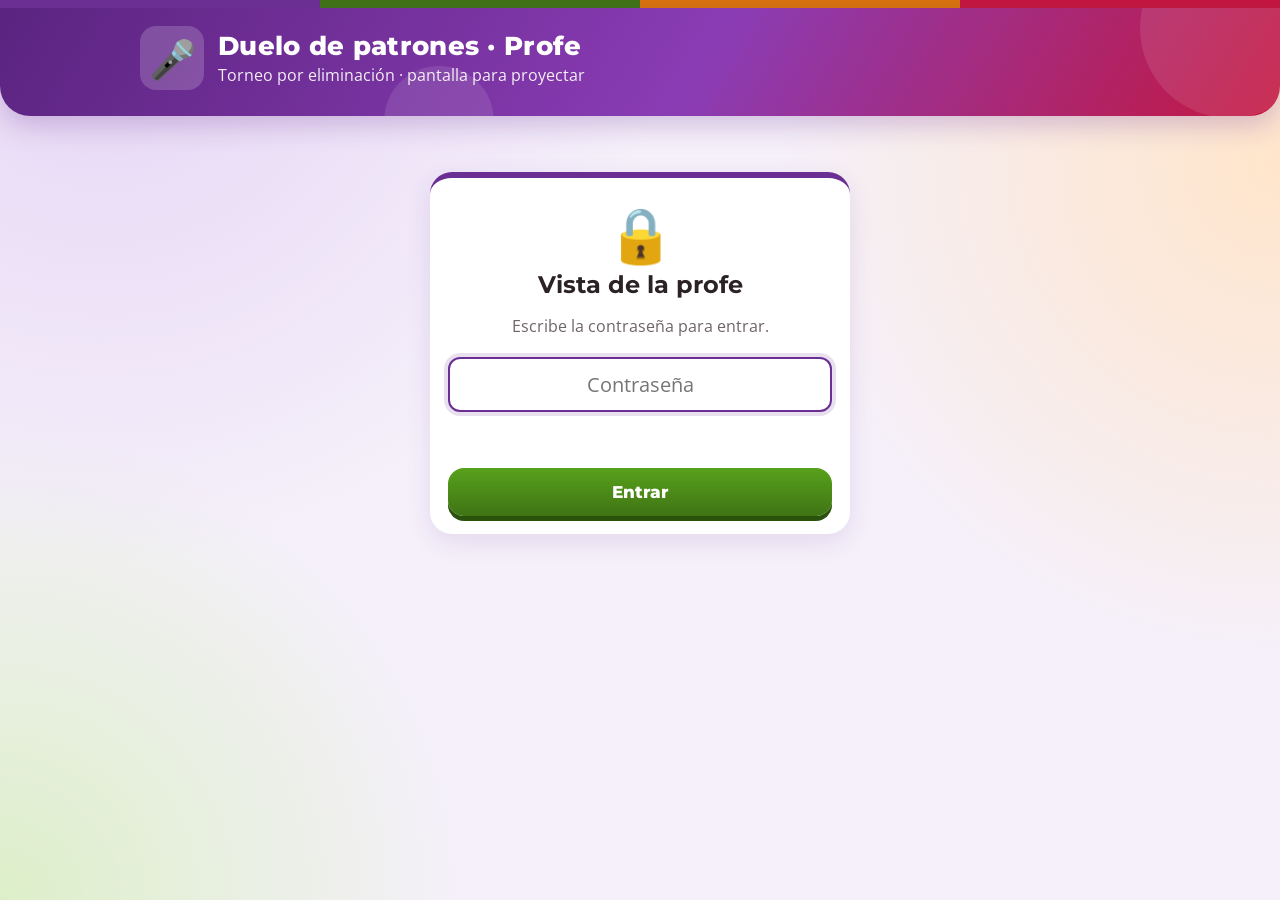
<file: index.html>
<!doctype html><html lang="es"><head><meta charset="utf-8"><meta name="viewport" content="width=device-width,initial-scale=1">
<title>Duelo de patrones · Profe</title>
<link href="https://fonts.googleapis.com/css2?family=Montserrat:wght@700;800&family=Open+Sans:wght@400;600;700&display=swap" rel="stylesheet">
<link rel="stylesheet" href="duelo.css"><script src="firebase-config.js"></script>
<style>
.wrap{max-width:1180px}
.lobby{display:grid;grid-template-columns:1fr 1.2fr;gap:18px}@media(max-width:800px){.lobby{grid-template-columns:1fr}}
.teams{display:grid;grid-template-columns:repeat(auto-fill,minmax(210px,1fr));gap:10px}
.team{display:flex;gap:10px;align-items:center;background:#fff;border-radius:16px;padding:10px 12px;box-shadow:0 3px 0 #e6dcef;animation:pop .35s both}
.team small{display:block;color:var(--mute);font-size:12px;line-height:1.2}
.cmd{display:flex;gap:10px;flex-wrap:wrap;justify-content:center;margin-top:14px}
.tchip{display:inline-flex;gap:6px;align-items:center;background:#fff;border-radius:999px;padding:4px 12px 4px 4px;font-weight:700;box-shadow:0 2px 0 #e6dcef;margin:3px}
.tchip button{border:0;background:#FCE0E6;border-radius:50%;width:22px;height:22px;cursor:pointer;font-weight:800;color:#C4173F}
.typesel{display:flex;gap:8px;flex-wrap:wrap;justify-content:center;margin:8px 0}
.pbig{font:800 22px Montserrat,Arial;text-align:center;margin:6px 0}
.mcard .ring{transform:scale(.8);transform-origin:right center}
.stage .ring{transform:scale(1.4);transform-origin:right center}
.tiew{background:#FFF4CC;border-radius:12px;padding:8px 12px;font-weight:700;margin:6px 0;text-align:center}
.byec{background:#F5ECFB;border-radius:18px;padding:12px;text-align:center;font-weight:800;animation:pop .4s both}
.pill.big{font-size:16px}
.lock{max-width:420px;margin:40px auto}
</style></head>
<body><div class="bar"></div>
<div class="hero"><div class="in"><div class="logo">🎤</div><div><h1>Duelo de patrones · Profe</h1><p>Torneo por eliminación · pantalla para proyectar</p></div></div></div>
<div class="wrap" id="app"></div>
<script type="module">
import {initDb} from './db.js';
import {TY,POOL,POOLBY,makeChallenge,pubOf,evalSide,decide,publicHTML,esc,avatar,ring,setRing,confetti,podiumHTML,shuffle} from './shared.js';
const $=s=>document.querySelector(s),app=$('#app');
const shuf=a=>shuffle(Math.random,a);

// ---------- contraseña (solo la huella SHA-256, nunca el texto) ----------
const HASH='83128a052969a6433c13480284439f450524e45acbffcc1166b2d4894d4cf451';
const sha=async s=>[...new Uint8Array(await crypto.subtle.digest('SHA-256',new TextEncoder().encode(s)))].map(x=>x.toString(16).padStart(2,'0')).join('');
async function gate(){
  if(sessionStorage.getItem('duelo_ok')===HASH)return;
  await new Promise(res=>{
    app.innerHTML=`<div class="card center lock"><div style="font-size:54px">🔒</div><h2 class="hd">Vista de la profe</h2><p style="color:var(--mute)">Escribe la contraseña para entrar.</p>
    <input class="t" id="pw" type="password" autocomplete="off" placeholder="Contraseña" style="text-align:center;font-size:20px"><div class="msg bad" id="pe"></div><button class="btn go wide" id="pg">Entrar</button></div>`;
    const go=async()=>{if(await sha($('#pw').value)===HASH){sessionStorage.setItem('duelo_ok',HASH);res();}else{$('#pe').textContent='Contraseña incorrecta.';$('#pw').value='';}};
    $('#pg').onclick=go;$('#pw').onkeydown=e=>{if(e.key==='Enter')go();};$('#pw').focus();
  });
}
await gate();

const db=await initDb(),me=db.uid;
let code=localStorage.getItem('duelo_host_code')||'';
const S={state:null,pairs:{},cur:null,scores:{},answers:{}};
let subbed=false,R=null,lastKey=null,M={round:0,used:[],semis:[]},RT='mix',D=[],Dkey='';
const base=()=>'rooms/'+code,mk=()=>'duelo_meta_'+code;
const loadMeta=()=>{try{M={round:0,used:[],semis:[],...JSON.parse(localStorage.getItem(mk())||'{}')};}catch(e){}};
const saveMeta=()=>localStorage.setItem(mk(),JSON.stringify(M));
const pids=()=>Object.keys(S.pairs);
const nm=id=>S.pairs[id]?.name||'?';
const isOut=id=>S.scores?.[id]?.st==='out';
const alive=()=>pids().filter(id=>!isOut(id));
const nextName=()=>{const n=alive().length;return n<=2?'Gran final':n<=4?'Semifinales':'Ronda '+(M.round+1);};

// ---------- sala ----------
const rndCode=()=>{const a='BCDFGHJKLMNPRSTVXZ';let s='';for(let i=0;i<4;i++)s+=a[Math.floor(Math.random()*a.length)];return s;};
async function createRoom(){
  let c;do{c=rndCode();}while(await db.get('rooms/'+c+'/state')!=null);
  code=c;localStorage.setItem('duelo_host_code',code);M={round:0,used:[],semis:[]};saveMeta();
  await db.set(base(),{hostUid:me,state:'lobby',created:db.ts()});subscribe();
}
function subscribe(){
  if(subbed)return;subbed=true;loadMeta();
  const w=(k,f)=>db.on(base()+'/'+k,v=>{f(v);resume();render();});
  w('state',v=>S.state=v);w('pairs',v=>S.pairs=v||{});w('cur',v=>S.cur=v);w('scores',v=>S.scores=v||{});
  db.on(base()+'/answers',v=>{S.answers=v||{};judge();render();});
}
function resume(){ // si la profe recarga a mitad de una ronda
  const c=S.cur;if(R||S.state!=='play'||!c?.matches)return;
  R={key:c.key,name:c.name,final:!!c.final,a:c.a,b:c.b,wa:c.series?.wa||0,wb:c.series?.wb||0,seq:100,game:(c.series?.wa||0)+(c.series?.wb||0),m:{},types:shuf(Object.keys(TY))};
  Object.entries(c.matches).forEach(([mid,m])=>{
    if(m.bye){R.m[mid]={mid,a:m.a,bye:true,w:m.a};return;}
    R.m[mid]={mid,a:m.a,b:m.b,ch:makeChallenge(POOLBY[m.ch.id],code),phase:m.ch.phase||'ask',ends:m.endsAt||Date.now(),w:m.w,why:m.why};});
}

// ---------- retos ----------
function pickDef(ty){
  const used=new Set(M.used);let c=POOL.filter(d=>d.ty===ty&&!used.has(d.id));
  if(!c.length)c=POOL.filter(d=>!used.has(d.id));
  if(!c.length){M.used=[];c=POOL.filter(d=>d.ty===ty);}
  const d=c[Math.floor(Math.random()*c.length)];M.used.push(d.id);saveMeta();return d;
}
const tot=x=>x.phase==='show'?x.ch.showSec:x.ch.dur;
function newMatch(a,b,ty){
  const ch=makeChallenge(pickDef(ty),code),phase=ch.ty==='mem'?'show':'ask';
  return{mid:'m'+(R.seq++),a,b,ch,phase,ends:Date.now()+(phase==='show'?ch.showSec:ch.dur)*1000};
}
function pubMatch(x){
  if(x.bye)return{a:x.a,bye:true,w:x.w};
  const ch=pubOf(x.ch);if(x.ch.ty==='mem')ch.phase=x.phase;else delete ch.phase;
  const o={a:x.a,b:x.b,ch,endsAt:x.ends};if(x.w){o.w=x.w;o.why=x.why||'score';}return o;
}
function curObj(){
  const o={key:R.key,name:R.name,matches:{}};
  if(R.final){o.final=true;o.a=R.a;o.b=R.b;o.series={wa:R.wa,wb:R.wb};}
  Object.values(R.m).forEach(x=>o.matches[x.mid]=pubMatch(x));return o;
}

// ---------- armar y lanzar ----------
async function startBracket(){
  const sc={};pids().forEach(id=>sc[id]={st:'in'});
  M={round:0,used:[],semis:[]};saveMeta();
  await db.set(base()+'/scores',sc);await db.set(base()+'/state','bracket');
}
function autoPair(){const ids=shuf(alive()),r=[];for(let i=0;i<ids.length;i+=2)r.push({a:ids[i],b:ids[i+1]||''});return r;}
function validate(){
  const al=alive(),cnt={};D.forEach(p=>{[p.a,p.b].forEach(x=>{if(x)cnt[x]=(cnt[x]||0)+1;});});
  if(D.some(p=>!p.a))return 'Falta elegir un equipo en algún duelo.';
  if(al.some(id=>cnt[id]!==1))return 'Cada equipo debe aparecer exactamente una vez (revisa los marcados en rojo).';
  if(!D.some(p=>p.b))return 'Debe haber al menos un duelo con dos equipos.';return '';
}
async function startRound(){
  const name=nextName();M.round++;saveMeta();
  const types=RT==='mix'?shuf(Object.keys(TY)):[RT];
  R={key:'r'+M.round,name,final:false,seq:0,m:{},game:0,types:shuf(Object.keys(TY)),wa:0,wb:0};
  D.forEach((p,i)=>{if(!p.b){const mid='b'+i;R.m[mid]={mid,a:p.a,bye:true,w:p.a};}else{const x=newMatch(p.a,p.b,types[i%types.length]);R.m[x.mid]=x;}});
  lastKey=null;await db.set(base()+'/cur',curObj());await db.set(base()+'/state','play');
}
async function startFinal(){
  const ids=alive();M.round++;saveMeta();
  R={key:'F',name:'Gran final',final:true,a:ids[0],b:ids[1],wa:0,wb:0,seq:0,game:0,m:{},types:shuf(Object.keys(TY))};
  await nextGame(true);
}
async function nextGame(first){
  R.m={};const x=newMatch(R.a,R.b,R.types[R.game%R.types.length]);R.m[x.mid]=x;R.game++;lastKey=null;
  await db.set(base()+'/cur',curObj());if(first)await db.set(base()+'/state','play');
}

// ---------- juzgar ----------
const attempts=(x,pid)=>{const a=S.answers?.[R.key+x.mid]?.[pid];return a?Object.values(a):[];};
const live=(x,pid)=>evalSide(x.ch,attempts(x,pid));
async function settle(x,wid,why){
  if(x.w||x.settling)return;x.settling=1;x.w=wid;x.why=why;delete x.tie;
  const lose=wid===x.a?x.b:x.a;
  if(R.final){
    if(why==='elim'){if(wid===R.a)R.wa=Math.max(R.wa,2);else R.wb=Math.max(R.wb,2);}
    else{if(wid===R.a)R.wa++;else R.wb++;}
    await db.set(base()+'/cur/series',{wa:R.wa,wb:R.wb});
  }
  if(why==='elim')await db.set(base()+'/scores/'+lose,{st:'out',r:R.name});
  await db.set(base()+'/cur/matches/'+x.mid,pubMatch(x));
  if(R.wa>=2||R.wb>=2)confetti(40);
  render();
}
async function judge(timeUp){
  if(!R||S.state!=='play')return;
  for(const x of Object.values(R.m)){
    if(x.w||x.bye||x.phase==='show')continue;
    const A=live(x,x.a),B=live(x,x.b),w=decide(x.ch,A,B,!!timeUp||x.ends<=Date.now());
    if(w)await settle(x,w==='a'?x.a:x.b,'score');
  }
}
async function toAsk(x){if(x.phase!=='show')return;x.phase='ask';x.ends=Date.now()+x.ch.dur*1000;await db.set(base()+'/cur/matches/'+x.mid,pubMatch(x));render();}
async function redo(x){
  const old=x.mid,ty=shuf(Object.keys(TY))[0];delete R.m[old];
  const nx=newMatch(x.a,x.b,ty);R.m[nx.mid]=nx;
  await db.set(base()+'/cur/matches/'+old,null);await db.set(base()+'/cur/matches/'+nx.mid,pubMatch(nx));lastKey=null;render();
}
async function advance(){
  const losers=[];Object.values(R.m).forEach(x=>{if(!x.bye)losers.push(x.w===x.a?x.b:x.a);});
  await Promise.all(losers.map(l=>db.set(base()+'/scores/'+l,{st:'out',r:R.name})));
  if(R.name==='Semifinales'){M.semis=losers;saveMeta();}
  const left=alive().filter(id=>!losers.includes(id));
  if(left.length<=1)return crown(left[0],null);
  R=null;lastKey=null;await db.set(base()+'/state','bracket');
}
async function crown(champ,second){
  const c={key:'end',champion:champ||''};if(second)c.second=second;if(M.semis?.length)c.semis=M.semis;
  await db.set(base()+'/cur',c);await db.set(base()+'/state','end');R=null;lastKey=null;
}
async function eliminateTeam(id){await db.set(base()+'/scores/'+id,{st:'out',r:'Descalificado'});D=[];Dkey='';}

// ---------- reloj ----------
setInterval(()=>{
  if(!R||S.state!=='play')return;
  for(const x of Object.values(R.m)){
    if(x.bye||x.w)continue;const rem=(x.ends-Date.now())/1000;setRing('rg_'+x.mid,rem,tot(x));
    if(rem<=0){
      if(x.phase==='show')toAsk(x);
      else if(!x.tu){x.tu=1;judge(true).then(()=>{if(!x.w&&!x.tie){x.tie=true;lastKey=null;render();}});}
    }
  }
},250);

// ---------- vistas ----------
function joinUrl(){const dir=location.pathname.replace(/[^/]*$/,'');return location.origin+dir+'duelo.html?sala='+code;}
const chips=()=>`<div class="chips">${pids().map(id=>`<span class="tchip ${isOut(id)?'out':''}">${avatar(id,nm(id),26)}${esc(nm(id))}</span>`).join('')}</div>`;
function render(){
  if(!code){if(lastKey!=='none'){lastKey='none';start();}return;}
  if(S.state==null){app.innerHTML='<div class="card center"><div class="dots"><span></span><span></span><span></span></div><p>Conectando…</p></div>';lastKey='conn';return;}
  const st=S.state;let key=st;
  if(!['lobby','bracket','play','end'].includes(st)||(st==='play'&&!R&&S.cur&&!S.cur.matches)){
    if(lastKey!=='old'){lastKey='old';app.innerHTML=`<div class="card center"><div style="font-size:54px">🧹</div><h2 class="hd">Esta sala es de la versión anterior</h2><p style="color:var(--mute)">El torneo necesita una sala nueva.</p><div class="cmd"><button class="btn go" id="fresh">Crear sala nueva</button></div></div>`;$('#fresh').onclick=()=>{localStorage.removeItem('duelo_host_code');location.reload();};}
    return;}
  if(st==='lobby')key='lobby'+pids().length;
  else if(st==='bracket')key='bracket'+alive().join(',')+JSON.stringify(D)+RT+Object.keys(S.scores).length;
  else if(st==='play'){if(!R)return;key='play'+R.key+Object.values(R.m).map(x=>x.mid+(x.w||'')+x.phase+(x.tie?'t':'')).join('|')+R.wa+R.wb;}
  if(key===lastKey)return st==='play'?updateLive():undefined;
  lastKey=key;
  if(st==='lobby')lobby();else if(st==='bracket')bracket();else if(st==='play')play();else if(st==='end')finale();
}
function start(){
  app.innerHTML=`<div class="card center"><div style="font-size:64px">⚔️</div><h2 class="hd">Torneo de patrones</h2><p style="color:var(--mute)">Equipos de hasta 5 estudiantes se enfrentan de a dos en retos distintos. El que gana sigue, el que pierde sale.</p>
  <div class="cmd"><button class="btn go" id="nr">Crear sala</button></div></div>`;
  $('#nr').onclick=async()=>{await createRoom();lastKey=null;render();};
}
function newRoomBtn(){return `<button class="btn ghost" id="nrm">Nueva sala</button>`;}
function bindNew(){const b=$('#nrm');if(b)b.onclick=()=>{if(confirm('¿Cerrar esta sala y crear otra?')){localStorage.removeItem('duelo_host_code');location.reload();}};}
function lobby(){
  const url=joinUrl(),ids=pids();
  app.innerHTML=`<div class="lobby"><div class="card center"><h3 class="hd">Entren con este código</h3><div class="code">${esc(code)}</div>
   <img alt="QR" width="200" height="200" style="margin:8px auto;display:block;border-radius:12px" src="https://api.qrserver.com/v1/create-qr-code/?size=300x300&data=${encodeURIComponent(url)}">
   <p style="font-size:13px;color:var(--mute);word-break:break-all">${esc(url)}</p></div>
  <div class="card"><h3 class="hd">Equipos conectados (${ids.length})</h3><div class="teams">${ids.map(id=>`<div class="team">${avatar(id,nm(id),44)}<div><b>${esc(nm(id))}</b><small>${esc(S.pairs[id].ms||'')}</small></div></div>`).join('')||'<p style="color:var(--mute)">Esperando equipos…</p>'}</div>
  <div class="cmd"><button class="btn go" id="go" ${ids.length>=2?'':'disabled'}>Armar enfrentamientos ▶</button>${newRoomBtn()}</div></div></div>`;
  $('#go').onclick=startBracket;bindNew();
}
function bracket(){
  const al=alive(),name=nextName();
  if(al.length<=1){app.innerHTML=`<div class="card center"><h2 class="hd">Solo queda un equipo</h2><div class="cmd"><button class="btn go" id="cr">🏆 Coronar</button></div></div>`;$('#cr').onclick=()=>crown(al[0],null);return;}
  if(al.length===2){
    const [a,b]=al;
    app.innerHTML=`<div class="card center"><h2 class="hd" style="font-size:34px">🏆 GRAN FINAL</h2><div style="display:flex;justify-content:center;align-items:center;gap:20px;flex-wrap:wrap;margin:14px 0">
      <div>${avatar(a,nm(a),90)}<div class="pbig">${esc(nm(a))}</div></div><div style="font-size:50px">⚡</div><div>${avatar(b,nm(b),90)}<div class="pbig">${esc(nm(b))}</div></div></div>
      <p style="font-size:18px">Mejor de 3 retos distintos. Se proyecta para todo el salón; ellos responden desde su celular.</p>${chips()}
      <div class="cmd"><button class="btn go" id="sf">¡Empezar la final!</button></div></div>`;
    $('#sf').onclick=startFinal;return;
  }
  const k=al.join(',');if(Dkey!==k){D=autoPair();Dkey=k;}
  const cnt={};D.forEach(p=>[p.a,p.b].forEach(x=>{if(x)cnt[x]=(cnt[x]||0)+1;}));
  const opts=(sel,bye)=>(bye?`<option value="">🎟️ Pasa directo</option>`:'<option value="">— elige —</option>')+al.map(id=>`<option value="${id}" ${sel===id?'selected':''}>${esc(nm(id))}</option>`).join('');
  const types=[['mix','🎲 Sorpresa (mezcla)'],...Object.entries(TY).map(([k,v])=>[k,v.e+' '+v.n])];
  app.innerHTML=`<div class="card"><h2 class="hd" style="text-align:center;font-size:30px">${esc(name)}</h2>
  <p class="center" style="color:var(--mute)">${al.length} equipos siguen en juego. Organiza quién compite con quién.</p>${chips()}</div>
  <div class="card"><h3 class="hd">Tipo de reto de esta ronda</h3><div class="typesel">${types.map(([k,t])=>`<button class="pbtn ${RT===k?'sel':''}" data-rt="${k}">${t}</button>`).join('')}</div>
  <p class="center" style="color:var(--mute);font-size:14px">Cada duelo recibe un reto distinto del banco y no se repite nunca en el torneo.</p></div>
  <div class="card"><h3 class="hd">Duelos</h3>${D.map((p,i)=>`<div class="pair"><select data-i="${i}" data-s="a" class="${p.a&&cnt[p.a]>1?'dup':''}">${opts(p.a,false)}</select><b style="color:#C4173F">⚡</b>
    <select data-i="${i}" data-s="b" class="${p.b&&cnt[p.b]>1?'dup':''}">${opts(p.b,true)}</select></div>`).join('')}
  <div class="msg bad" id="ve">${esc(validate()&&D.length?validate():'')}</div>
  <div class="cmd"><button class="btn ghost" id="rnd">🎲 Sorteo al azar</button><button class="btn go" id="sr">▶ ¡Empezar ${esc(name)}!</button></div></div>
  <div class="card"><h3 class="hd" style="font-size:16px">Quitar un equipo del torneo (descalificar)</h3><div class="chips">${al.map(id=>`<span class="tchip">${avatar(id,nm(id),26)}${esc(nm(id))}<button data-x="${id}" title="Eliminar">✕</button></span>`).join('')}</div></div>`;
  app.querySelectorAll('[data-rt]').forEach(b=>b.onclick=()=>{RT=b.dataset.rt;lastKey=null;render();});
  app.querySelectorAll('select').forEach(s=>s.onchange=()=>{D[+s.dataset.i][s.dataset.s]=s.value;lastKey=null;render();});
  $('#rnd').onclick=()=>{D=autoPair();lastKey=null;render();};
  $('#sr').onclick=()=>{const v=validate();if(v){$('#ve').textContent=v;return;}startRound();};
  app.querySelectorAll('[data-x]').forEach(b=>b.onclick=()=>{if(confirm('¿Descalificar a '+nm(b.dataset.x)+'?'))eliminateTeam(b.dataset.x);});
}
function sideHTML(x,pid){
  const cls=x.w?(x.w===pid?'w':'l'):'';
  const btns=x.w?(x.w===pid?'<span style="font-size:26px">🏆</span>':(x.why==='elim'?'<span title="Eliminado">🚫</span>':'')):`<div class="acts"><button class="sbtn" data-win="${x.mid}:${pid}" title="Dar la victoria">🏆</button><button class="sbtn x" data-elim="${x.mid}:${pid}" title="Eliminar al equipo (el rival gana)">🚫</button></div>`;
  return `<div class="side ${cls}">${avatar(pid,nm(pid),48)}<div style="min-width:0"><div class="nm">${esc(nm(pid))}</div><div class="live" data-l="${x.mid}:${pid}">${liveHTML(x,pid)}</div></div>${btns}</div>`;
}
function liveHTML(x,pid){
  if(x.phase==='show')return '<small>👀 memorizando…</small>';
  const e=live(x,pid);
  if(x.ch.ty==='tf')return `<div class="pbar"><span style="width:${e.tot?e.n/e.tot*100:0}%"></span></div><small>${e.s} aciertos · ${e.n} de ${e.tot} respondidas</small>`;
  return `<small>${e.ok?'✅ ¡Acertó!':e.n?'✍️ '+e.n+' intento'+(e.n>1?'s':''):'💭 pensando…'}</small>`;
}
function updateLive(){
  if(!R)return;document.querySelectorAll('[data-l]').forEach(el=>{const [mid,pid]=el.dataset.l.split(':'),x=R.m[mid];if(x&&!x.bye)el.innerHTML=liveHTML(x,pid);});
}
function bindActs(){
  const f=s=>{const [mid,pid]=s.split(':');return[R.m[mid],pid];};
  app.querySelectorAll('[data-win]').forEach(b=>b.onclick=()=>{const [x,p]=f(b.dataset.win);settle(x,p,'prof');});
  app.querySelectorAll('[data-elim]').forEach(b=>b.onclick=()=>{const [x,p]=f(b.dataset.elim);if(confirm('¿Eliminar a '+nm(p)+'? Su rival gana este duelo.'))settle(x,p===x.a?x.b:x.a,'elim');});
  app.querySelectorAll('[data-redo]').forEach(b=>b.onclick=()=>redo(R.m[b.dataset.redo]));
  app.querySelectorAll('[data-skip]').forEach(b=>b.onclick=()=>toAsk(R.m[b.dataset.skip]));
}
function play(){R.final?stage():board();}
function board(){
  const xs=Object.values(R.m),real=xs.filter(x=>!x.bye),dn=real.filter(x=>x.w).length,all=dn===real.length;
  app.innerHTML=`<div class="card"><h2 class="hd" style="text-align:center;font-size:30px">${esc(R.name)} · ${dn} de ${real.length} duelos decididos</h2>${chips()}</div>
  ${all?`<div class="banner">✅ ¡Ronda completa!</div><div class="cmd" style="margin:0 0 16px"><button class="btn go" id="nx">Siguiente ▶</button></div>`:''}
  <div class="board">${xs.map(x=>{
    if(x.bye)return `<div class="mcard byec">${avatar(x.a,nm(x.a),52)}<div>🎟️ ${esc(nm(x.a))} pasa directo</div></div>`;
    const T=TY[x.ch.ty];
    return `<div class="mcard ${x.w?'won':''}" style="--c:${T.c}"><div class="mh"><div><span class="pill">${T.e} ${esc(T.n)}</span><div class="tt">${esc(x.ch.t)}</div></div>${x.w?'':ring('rg_'+x.mid)}</div>
     ${sideHTML(x,x.a)}<div class="vs">⚡ contra ⚡</div>${sideHTML(x,x.b)}
     ${x.tie?'<div class="tiew">Nadie ganó (empate o nadie acertó). Da la victoria con 🏆 o cambia de reto.</div>':''}
     ${x.w?'':`<div class="acts" style="justify-content:center;margin-top:8px"><button class="sbtn" data-redo="${x.mid}">🔁 Otro reto</button>${x.phase==='show'?`<button class="sbtn" data-skip="${x.mid}">⏭ Ocultar ya</button>`:''}</div>`}</div>`;}).join('')}</div>`;
  bindActs();if(all)$('#nx').onclick=advance;updateLive();
}
function stage(){
  const x=Object.values(R.m)[0],T=TY[x.ch.ty],done=R.wa>=2||R.wb>=2,pip=(n)=>[0,1].map(i=>`<span style="opacity:${i<n?1:.2}">⭐</span>`).join('');
  const prompt=x.phase==='show'||x.ch.ty!=='mem'?x.ch.p:x.ch.ask.p;
  app.innerHTML=`<div class="stage" style="--c:${T.c}"><div class="series"><div style="text-align:center">${avatar(R.a,nm(R.a),70)}<div class="pbig">${esc(nm(R.a))}</div><div>${pip(R.wa)}</div></div><div>${R.wa} – ${R.wb}</div><div style="text-align:center">${avatar(R.b,nm(R.b),70)}<div class="pbig">${esc(nm(R.b))}</div><div>${pip(R.wb)}</div></div></div>
   <div class="mh" style="margin-top:14px"><div><span class="pill big">🏆 Gran final · Juego ${R.game}</span><span class="pill big">${T.e} ${esc(T.n)}</span></div>${x.w?'':ring('rg_'+x.mid)}</div>
   <p class="prompt">${esc(prompt)}</p>${publicHTML(x.ch,x.phase)}
   ${sideHTML(x,x.a)}${sideHTML(x,x.b)}
   ${x.tie?'<div class="tiew">Nadie ganó este juego. Da la victoria con 🏆 o cambia de reto.</div>':''}
   ${x.w?`<div class="banner">${x.why==='elim'?'🚫 Descalificación':'🎉 ¡Punto para '+esc(nm(x.w))+'!'}</div><div class="cmd">${done?`<button class="btn go" id="cr">🏆 Coronar campeón</button>`:`<button class="btn go" id="ng">Siguiente juego ▶</button>`}</div>`
     :`<div class="acts" style="justify-content:center;margin-top:8px"><button class="sbtn" data-redo="${x.mid}">🔁 Otro reto</button>${x.phase==='show'?`<button class="sbtn" data-skip="${x.mid}">⏭ Ocultar ya</button>`:''}</div>`}</div>`;
  bindActs();updateLive();
  const cr=$('#cr');if(cr)cr.onclick=()=>{const ch=R.wa>=2?R.a:R.b,sc=ch===R.a?R.b:R.a,lo=Object.values(S.scores||{});crown(ch,sc);};
  const ng=$('#ng');if(ng)ng.onclick=()=>nextGame(false);
}
function finale(){
  const c=S.cur||{};
  app.innerHTML=`<div class="card center"><h2 class="hd" style="font-size:36px">🏆 ¡Tenemos campeón!</h2>${podiumHTML(c.champion,c.second,c.semis||[],S.pairs)}<div class="cmd">${newRoomBtn()}</div></div>`;bindNew();confetti(140);
}

// ---------- arranque ----------
(async()=>{
  if(code){try{const st=await db.get(base()+'/state');if(st!=null)subscribe();else{localStorage.removeItem('duelo_host_code');code='';}}catch(e){localStorage.removeItem('duelo_host_code');code='';}}
  render();
})();
</script></body></html>
</file>
<file: duelo.css>
:root{--p:#6B2F94;--g:#3F7414;--o:#D9730D;--r:#C4173F;--b:#1F6FB5;--ink:#2B2226;--mute:#6F6468;--bg:#F5F0FA}
*{box-sizing:border-box;-webkit-user-select:none;user-select:none;-webkit-tap-highlight-color:transparent}
input{-webkit-user-select:text;user-select:text}
body{margin:0;font-family:'Open Sans','Segoe UI',Arial,sans-serif;color:var(--ink);min-height:100vh;
 background:radial-gradient(circle at 8% 0,#E6D5F5 0,transparent 38%),radial-gradient(circle at 100% 18%,#FFE5CB 0,transparent 34%),radial-gradient(circle at 0 100%,#DDEFC9 0,transparent 30%),var(--bg)}
h1,h2,h3,.hd{font-family:'Montserrat','Segoe UI',Arial,sans-serif;margin:0}
.bar{height:8px;background:linear-gradient(90deg,#6B2F94 0 25%,#3F7414 25% 50%,#D9730D 50% 75%,#C4173F 75%)}
.hero{position:relative;overflow:hidden;color:#fff;padding:18px 20px 26px;border-radius:0 0 30px 30px;background:linear-gradient(120deg,#5B2480,#8A3CB4 55%,#C4173F);box-shadow:0 10px 26px rgba(107,47,148,.25)}
.hero::before,.hero::after{content:"";position:absolute;border-radius:50%;background:rgba(255,255,255,.1)}
.hero::before{width:180px;height:180px;right:-40px;top:-70px}.hero::after{width:110px;height:110px;left:30%;bottom:-60px}
.hero .in{position:relative;z-index:1;max-width:1000px;margin:auto;display:flex;align-items:center;gap:14px}
.hero .logo{font-size:38px;background:rgba(255,255,255,.18);border-radius:16px;width:64px;height:64px;display:grid;place-items:center;flex:none;animation:swing 3s ease-in-out infinite}
.hero h1{font-size:26px;font-weight:800;letter-spacing:.3px}.hero p{margin:2px 0 0;opacity:.92}
@keyframes swing{50%{transform:rotate(-8deg) scale(1.06)}}
.wrap{max-width:1000px;margin:0 auto;padding:16px}
.card{background:#fff;border-radius:22px;padding:18px;margin-bottom:16px;box-shadow:0 8px 24px rgba(107,47,148,.12);border-top:6px solid var(--c,var(--p));animation:pop .45s both}
.card.plain{border-top:0}
@keyframes pop{from{opacity:0;transform:translateY(14px) scale(.98)}to{opacity:1;transform:none}}
@keyframes shake{0%,100%{transform:none}20%,60%{transform:translateX(-7px)}40%,80%{transform:translateX(7px)}}
@keyframes pulse{50%{transform:scale(1.1)}}
@keyframes fall{to{transform:translateY(110vh) rotate(720deg)}}
@keyframes bob{50%{transform:translateY(-8px)}}
@keyframes slideL{from{opacity:0;transform:translateX(-60px)}}@keyframes slideR{from{opacity:0;transform:translateX(60px)}}
.btn{font:800 17px Montserrat,Arial;border:0;border-radius:16px;padding:14px 24px;cursor:pointer;color:#fff;background:linear-gradient(180deg,#8A3CB4,#6B2F94);box-shadow:0 5px 0 #46196a;transition:transform .08s,box-shadow .08s}
.btn:active{transform:translateY(4px);box-shadow:0 1px 0 #46196a}.btn:disabled{opacity:.45;box-shadow:0 5px 0 #46196a;cursor:default}
.btn.go{background:linear-gradient(180deg,#58A11C,#3F7414);box-shadow:0 5px 0 #2a520d}.btn.go:active{box-shadow:0 1px 0 #2a520d}
.btn.ghost{background:#fff;color:var(--p);box-shadow:0 4px 0 #d9cde4;border:2px solid #d9cde4}
.btn.wide{width:100%}
label{font-weight:700;font-size:14px;color:var(--mute)}
input.t{font:16px 'Open Sans',Arial;padding:12px 14px;border:2px solid #d9cde4;border-radius:12px;width:100%;margin:4px 0 10px;background:#fff;outline:0}input.t:focus{border-color:var(--p);box-shadow:0 0 0 4px rgba(107,47,148,.15)}
.msg{min-height:26px;font-weight:700;margin:10px 0}.bad{color:var(--r)}.good{color:var(--g)}
.av{display:inline-grid;place-items:center;border-radius:50%;color:#fff;font-weight:800;font-family:Montserrat,Arial;flex:none;box-shadow:0 3px 0 rgba(0,0,0,.18)}
.chip{display:inline-block;white-space:nowrap;margin:2px 0;padding:6px 12px;border-radius:999px;font-weight:700;font-size:14px;background:#eee}
.chip.ok{background:#E3F3D3;color:var(--g)}.chip.win{background:#FFF1CC;color:#A85500}
.pill{display:inline-block;background:color-mix(in srgb,var(--c,var(--p)) 14%,#fff);color:var(--c,var(--p));font-weight:800;border-radius:999px;padding:5px 12px;font-size:14px;margin-right:6px}
.pill.x2{background:#FFE9A8;color:#A85500;animation:pulse 1s infinite}
.vsb{display:grid;grid-template-columns:1fr auto 1fr;align-items:center;gap:10px;text-align:center}
.vsb .tm{display:flex;flex-direction:column;align-items:center;gap:6px;font-weight:800;font-family:Montserrat,Arial}
.vsb .tm:first-child{animation:slideL .6s both}.vsb .tm:last-child{animation:slideR .6s both}
.vsb .tm span.n{max-width:100%;overflow:hidden;text-overflow:ellipsis;white-space:nowrap}
.bolt{width:54px;height:54px;border-radius:50%;background:linear-gradient(135deg,#FFD84A,#F59E0B);display:grid;place-items:center;font-size:26px;box-shadow:0 4px 0 #b97500;animation:pulse 1.4s infinite}
.ring{position:relative;width:74px;height:74px;flex:none}.ring svg{width:100%;height:100%;transform:rotate(-90deg)}
.ring .rb{fill:none;stroke:#EADFF3;stroke-width:7}.ring .rf{fill:none;stroke:var(--p);stroke-width:7;stroke-linecap:round;transition:stroke-dashoffset .5s linear,stroke .3s}
.ring b{position:absolute;inset:0;display:grid;place-items:center;font:800 24px Montserrat,Arial}
.ring.low .rf{stroke:var(--r)}.ring.low b{color:var(--r);animation:pulse .5s infinite}
.ring.big{width:110px;height:110px}.ring.big b{font-size:38px}
.rhead{display:flex;justify-content:space-between;align-items:center;gap:10px}
.prompt{font:700 19px/1.35 'Open Sans',Arial;margin:12px 0}
.photo{position:relative;width:100%;max-width:340px;aspect-ratio:3/2;border-radius:16px;overflow:hidden;border:4px solid #fff;box-shadow:0 6px 18px rgba(0,0,0,.2);margin:auto;background:#fff}
.photo svg{display:block;width:100%;height:100%;transition:filter .5s}.vig{position:absolute;inset:0;box-shadow:inset 0 0 70px 30px rgba(0,0,0,.75);opacity:0;transition:opacity .5s}
.photo.xl{max-width:520px}
.split{display:grid;grid-template-columns:1fr 1fr;gap:12px}@media(max-width:560px){.split{gap:8px}}
.lab{font-weight:800;text-align:center;margin-bottom:6px;font-size:14px;color:var(--mute)}
.fgrid{display:grid;grid-template-columns:1fr 1fr;gap:10px;margin-top:12px}
.fbtn{position:relative;border:3px solid #E3D8EC;background:#fff;border-radius:16px;padding:12px 8px;font:800 15px 'Open Sans',Arial;cursor:pointer;display:flex;align-items:center;gap:8px;justify-content:center;transition:transform .1s,border-color .1s}
.fbtn i{width:22px;height:22px;border-radius:50%;border:2px solid #fff;box-shadow:0 0 0 2px #d9cde4}
.fbtn.on{border-color:var(--p);background:color-mix(in srgb,var(--p) 10%,#fff);transform:scale(1.03)}
.fbtn em{position:absolute;top:-9px;right:-6px;background:var(--p);color:#fff;border-radius:50%;width:24px;height:24px;display:none;place-items:center;font-style:normal;font-size:13px}.fbtn.on em{display:grid}
.case{display:grid;grid-template-columns:48px 1fr;gap:10px;align-items:center;padding:12px;border-radius:16px;background:#FBF8FD;border:2px solid #EFE6F6;margin:10px 0}
.case .em{font-size:34px;text-align:center}
.dbs{display:grid;grid-template-columns:repeat(3,1fr);gap:8px;grid-column:1/-1}
.dbtn{border:3px solid transparent;border-radius:12px;padding:10px 4px;font:800 14px Montserrat,Arial;color:#fff;cursor:pointer;opacity:.55;transition:all .12s}
.dbtn[data-k=D]{background:var(--p)}.dbtn[data-k=C]{background:var(--g)}.dbtn[data-k=N]{background:#6F6468}
.dbtn.on{opacity:1;transform:scale(1.04);border-color:#FFD84A;box-shadow:0 4px 0 rgba(0,0,0,.25)}
.box{border:3px solid #6BA82A;border-radius:16px;padding:8px 10px;margin:8px 0;background:#F6FBEE}.box.root{background:#EAF4DC;border-color:#4E8A1A}.bh{font-weight:800;color:#3F7414}
.file{display:inline-block;background:#fff;border:2px solid #9BC96B;border-radius:12px;padding:5px 10px;margin:3px;font-weight:600;font-size:14px}.file b{color:var(--o)}
.hide{display:grid;place-items:center;text-align:center;padding:26px 10px;border-radius:18px;background:repeating-linear-gradient(45deg,#F1E8F8,#F1E8F8 12px,#E9DDF3 12px,#E9DDF3 24px)}
.hide .ic{font-size:64px;animation:bob 1.6s infinite}
.big{font:800 46px Montserrat,Arial;color:var(--p)}
.tg{display:grid;grid-template-columns:repeat(3,1fr);gap:16px}@media(max-width:820px){.tg{grid-template-columns:1fr}}
.tcard{position:relative;border:0;border-radius:24px;padding:22px 18px;color:#fff;text-align:left;cursor:pointer;background:linear-gradient(150deg,var(--c),color-mix(in srgb,var(--c) 60%,#000));box-shadow:0 8px 0 color-mix(in srgb,var(--c) 45%,#000),0 14px 24px rgba(0,0,0,.18);transition:transform .15s;font-family:'Open Sans',Arial;overflow:hidden}
.tcard:hover{transform:translateY(-6px) rotate(-.6deg)}.tcard:active{transform:translateY(4px)}
.tcard::after{content:"";position:absolute;width:140px;height:140px;border-radius:50%;background:rgba(255,255,255,.12);right:-40px;bottom:-50px}
.tcard svg{width:84px;height:84px;display:block;margin-bottom:8px;animation:bob 2.6s infinite}
.tcard h3{font-size:22px;font-weight:800}.tcard p{margin:6px 0 0;opacity:.95;font-size:15px}
.tcard .dn{position:absolute;top:12px;right:12px;background:#fff;color:var(--g);font-weight:800;font-size:12px;border-radius:999px;padding:4px 10px}
.rk{display:flex;align-items:center;gap:10px;margin:8px 0}.rk.me{font-weight:800;background:#F5ECFB;border-radius:14px;padding:4px 8px;margin:6px -8px}
.pos{width:30px;text-align:center;font-size:20px;font-weight:800}.rn{flex:0 0 32%;overflow:hidden;text-overflow:ellipsis;white-space:nowrap}
.rbar{flex:1;background:#EFE6F6;border-radius:10px;height:14px;overflow:hidden}.rbar span{display:block;height:100%;border-radius:10px;transition:width .8s}
.grid{display:grid;grid-template-columns:1fr 1fr;gap:16px}@media(max-width:820px){.grid{grid-template-columns:1fr}}
.code{font:800 72px Montserrat,Arial;letter-spacing:12px;color:var(--p)}
.tchip{display:inline-flex;align-items:center;gap:8px;background:#fff;border:2px solid #EADFF3;border-radius:999px;padding:5px 14px 5px 6px;margin:4px;font-weight:700;animation:pop .4s both}
.dtab{width:100%;border-collapse:collapse}.dtab td{padding:8px 4px;border-bottom:1px solid #F0E8F6;vertical-align:middle}
.tn{display:flex;align-items:center;gap:8px;font-weight:800}
.podium{display:flex;justify-content:center;align-items:flex-end;gap:12px;margin-top:10px;min-height:340px}
.pcol{width:30%;max-width:190px;text-align:center}.pn{margin-bottom:8px;animation:pop .8s both}.pt{font-weight:800;font-size:15px;overflow:hidden;text-overflow:ellipsis;white-space:nowrap}.ps{font-weight:800;color:var(--p)}
.pbl{border-radius:16px 16px 0 0;display:grid;place-items:start center;padding-top:10px;font-size:44px;color:#fff;animation:rise 1s both}
@keyframes rise{from{height:0!important}}
.confetti{position:fixed;top:-20px;width:10px;height:14px;z-index:90;animation:fall 2s linear forwards}
.ptspop{font:800 64px Montserrat,Arial;color:var(--g);animation:pulse .8s 2}
.dots span{display:inline-block;width:12px;height:12px;margin:0 4px;border-radius:50%;background:var(--p);animation:bob 1s infinite}.dots span:nth-child(2){animation-delay:.15s;background:var(--g)}.dots span:nth-child(3){animation-delay:.3s;background:var(--o)}
.center{text-align:center}.shake{animation:shake .4s}

/* ===== v3 torneo ===== */
.ordlist{display:flex;flex-wrap:wrap;gap:10px;justify-content:center;margin:8px 0}
.oi{background:#fff;border:3px solid #E3D8EC;border-radius:14px;padding:10px 14px;font-weight:700;box-shadow:0 3px 0 #e6dcef;animation:pop .4s both}
.tfl{margin:8px 0;padding-left:26px;font-size:18px;line-height:1.5}.tfl li{margin:6px 0;animation:pop .4s both}
.codeb{background:#2B2226;color:#F4EAFB;border-radius:16px;padding:12px 14px;font:600 15px/1.7 ui-monospace,Consolas,monospace;margin:8px 0}
.codeb .cl{padding:2px 8px;border-radius:8px;white-space:pre-wrap}
button.cl{display:block;width:100%;text-align:left;border:0;background:transparent;color:inherit;font:inherit;cursor:pointer;padding:6px 10px;border-radius:10px;transition:background .1s}
button.cl:hover{background:#3d3035}button.cl.on{background:#C4173F;color:#fff;transform:scale(1.01)}
.nl{border:3px solid color-mix(in srgb,var(--p) calc(100% - var(--k)*18%),#fff);border-radius:16px;padding:8px 10px;margin:6px 0;background:color-mix(in srgb,var(--p) calc(6% + var(--k)*5%),#fff);animation:pop .5s both}
.nl>b{display:block;text-align:center;margin-bottom:4px}
.stk{max-width:420px;margin:8px auto}
.umlm{display:flex;flex-direction:column;align-items:center;gap:4px;margin:8px 0}.umlm .urow{display:flex;gap:14px;flex-wrap:wrap;justify-content:center}
.ub{border:3px solid var(--ink);border-radius:10px;background:#fff;padding:8px 12px;text-align:center;font-size:15px}.ub hr{border:0;border-top:2px solid var(--ink);margin:6px 0}.ua{color:var(--mute);letter-spacing:30px}
.mine{display:flex;flex-wrap:wrap;gap:8px;min-height:58px;background:#FBF8FD;border:3px dashed #D9CDE4;border-radius:16px;padding:8px;margin:8px 0}
.mine .n{background:var(--p);color:#fff;border-radius:50%;width:24px;height:24px;display:inline-grid;place-items:center;font-size:13px;margin-right:6px;flex:none}
.pbtn{display:inline-flex;align-items:center;border:3px solid #E3D8EC;background:#fff;border-radius:14px;padding:10px 14px;font:700 16px 'Open Sans',Arial;cursor:pointer;box-shadow:0 3px 0 #e6dcef;animation:pop .35s both}
.pbtn:active{transform:translateY(2px)}.pbtn.sel{border-color:var(--p);background:#F5ECFB}
.tfcard{background:#fff;border-radius:22px;padding:22px 16px;font:700 21px/1.4 'Open Sans',Arial;text-align:center;box-shadow:0 8px 20px rgba(0,0,0,.1);min-height:130px;display:grid;place-items:center;animation:pop .35s both}
.tfb{display:grid;grid-template-columns:1fr 1fr;gap:12px;margin-top:14px}.tfb .btn{padding:18px}.btn.no{background:linear-gradient(180deg,#E04466,#C4173F);box-shadow:0 5px 0 #8a0f2b}
.tfcard.ok{background:#E3F3D3;animation:pop .3s both}.tfcard.ko{background:#FCE0E6;animation:shake .4s}
.dotsrow{display:flex;gap:6px;justify-content:center;margin:10px 0}.dotsrow i{width:14px;height:14px;border-radius:50%;background:#E3D8EC}.dotsrow i.ok{background:var(--g)}.dotsrow i.ko{background:var(--r)}.dotsrow i.cur{outline:3px solid var(--p)}
.res{font:800 28px Montserrat,Arial;text-align:center}
/* profe: tablero */
.board{display:grid;grid-template-columns:repeat(auto-fit,minmax(420px,1fr));gap:16px}@media(max-width:520px){.board{grid-template-columns:1fr}}
.mcard{background:#fff;border-radius:22px;box-shadow:0 8px 24px rgba(107,47,148,.14);border-top:6px solid var(--c,var(--p));padding:14px;animation:pop .45s both}
.mcard.won{box-shadow:0 0 0 4px #F3B21B,0 8px 24px rgba(107,47,148,.14)}
.mh{display:flex;justify-content:space-between;align-items:center;gap:10px;margin-bottom:8px}.mh .tt{font-weight:800}
.side{display:grid;grid-template-columns:auto 1fr auto;gap:10px;align-items:center;padding:8px;border-radius:16px;background:#FBF8FD;margin:6px 0;transition:background .3s}
.side.w{background:#FFF4CC;animation:pulse .6s 2}.side.l{opacity:.45;filter:grayscale(.6)}
.side .nm{font-weight:800;overflow:hidden;text-overflow:ellipsis;white-space:nowrap}
.pbar{height:14px;border-radius:9px;background:#EADFF3;overflow:hidden;margin:4px 0}.pbar span{display:block;height:100%;border-radius:9px;background:linear-gradient(90deg,#58A11C,#3F7414);transition:width .6s cubic-bezier(.3,1.4,.5,1)}
.side small{color:var(--mute);font-weight:700}
.acts{display:flex;gap:6px}.sbtn{border:0;border-radius:10px;padding:7px 10px;font-weight:800;cursor:pointer;background:#EFE6F6}.sbtn:hover{background:#E3D2F0}.sbtn.x:hover{background:#FCE0E6}
.vs{text-align:center;font-weight:800;color:var(--r);font-size:13px;margin:-2px 0}
.chips{display:flex;flex-wrap:wrap;gap:4px;justify-content:center}.tchip.out{opacity:.4;text-decoration:line-through}
.pair{display:grid;grid-template-columns:1fr auto 1fr auto;gap:10px;align-items:center;background:#fff;border-radius:18px;padding:10px 14px;margin:10px 0;box-shadow:0 4px 14px rgba(107,47,148,.1);animation:pop .4s both}
.pair select{font:700 16px 'Open Sans',Arial;padding:10px;border-radius:12px;border:2px solid #d9cde4;width:100%;background:#fff}.pair select.dup{border-color:var(--r);background:#FCE0E6}
.pair .ch{grid-column:1/-1;font-size:14px;color:var(--mute)}@media(max-width:700px){.pair{grid-template-columns:1fr}}
.stage{background:#fff;border-radius:28px;padding:24px;box-shadow:0 12px 34px rgba(107,47,148,.2);border-top:8px solid var(--c,var(--p));animation:pop .5s both}
.stage .prompt{font-size:26px;text-align:center}.stage .tfl{font-size:24px}.stage .codeb{font-size:20px}.stage .oi{font-size:22px}
.series{display:flex;justify-content:center;gap:18px;align-items:center;font:800 40px Montserrat,Arial}
.banner{font:800 34px Montserrat,Arial;text-align:center;color:#A85500;background:#FFF4CC;border-radius:20px;padding:14px;margin:12px 0;animation:pop .5s both}
</file>
